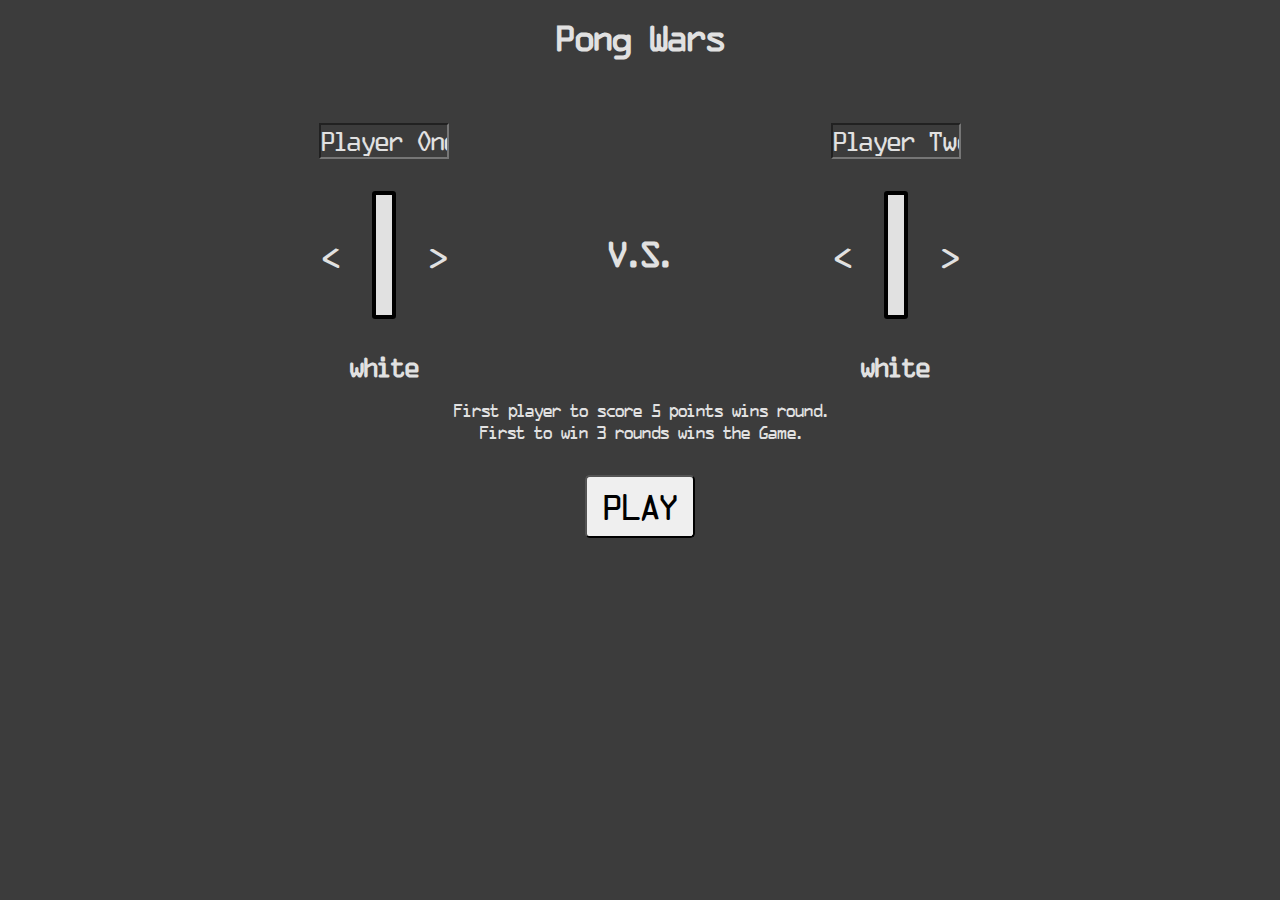
<file: game/index.html>
<!DOCTYPE html>
<html lang="en">
<head>
    <meta charset="UTF-8">
    <meta http-equiv="X-UA-Compatible" content="IE=edge">
    <meta name="viewport" content="width=device-width, initial-scale=1.0">
    <script src="./script.js" defer></script>
    <link rel="stylesheet" href="./style.css">
    <title>Pong Wars</title>
</head>
<body>
    <!-- overlayed menu -->
     <div class="start-menu-container">
        <h1 id="title-text">Pong Wars</h1>
        
        <section class="menu-section">
            <!--  left menu section --->
            <div class="menu left">
                <input id="username-one" type="text" placeholder="Player One" size="10">
                <div class="paddle-customization">
                    <p class="change previous-left"><</p>
                    <div class="paddle-color" id="left-paddle-color"></div>
                    <p class="change next-left">></p></p>
                </div>
                <h2 class="color-name" id="player-one-color">white</h2>
            </div>
            <!--  middle menu section --->
            <div class="menu middle">
                <h2>V.S.</h2>
            </div>
            <!--  right menu section --->
            <div class="menu right">
                <input id="username-two" type="text" placeholder="Player Two" size="10">
                <div class="paddle-customization">
                    <p class="change previous-right"><</p>
                    <div class="paddle-color" id="right-paddle-color"></div>
                    <p class="change next-right">></p></p>
                </div>
                <h2 class="color-name" id="player-two-color">white</h2>
            </div>
        </section>
        <p>First player to score 5 points wins round.</p>
        <p>First to win 3 rounds wins the Game.</p>
        <button id="play-btn">PLAY</button>
     </div>
     <!-- Game section -->
     <div class="game-container">
         <h2 class="announcement-text">LOL</h2>
         <p class="info">Press "Space" to start.</p>
         <div class="top-bar">
            <div class="score">
                <p class="player-one-name">Player One:</p>
                <h2 class="player-one-score">0</h2>
            </div>
            <div class="score">
                <p class="player-two-name">Player Two:</p>
                <h2 class="player-two-score">0</h2>
            </div>
         </div>
         <div class="game">
             <div class="separation-line"></div>
             <div class="left-paddle"></div>
             <div class="surprise-box"><p>?</p></div>
             <div class="ball"></div>
             <div class="ball-trail"></div>
             <div class="right-paddle"></div>
         </div>
         <div class="bottom-bar">
            
         </div>
     </div>
     <!-- Game End Screen -->
     <div class="end-game-screen">
        <h2>Winner!</h2>
        <div class="paddle-color winner"></div>
        <p class="winner-name"></p>
        <p class="hits"></p>
        <button id="back">EXIT TO MENU</button>
     </div>
</body>
</html>
</file>
<file: game/style.css>
@font-face {
    font-family: 'arc-o';
    src: url('../assets/OCR-A\ Regular.ttf') format('truetype');
  }


* {
    margin: 0;
    padding: 0;
    box-sizing: border-box;
}

body {
    font-family: 'arc-o', sans-serif;
    color: rgb(225, 225, 225);
    position: relative;
}

/* start menu page */

.start-menu-container {
    background-color: rgb(60, 60, 60);
    height: 100vh;
    width: 100vw;
    display: flex;
    flex-direction: column;
    padding: 1rem;
    overflow: hidden;
    box-shadow: 0 0 2rem black;
    z-index: 10;
    position: absolute;
    text-align: center;
}

#title-text {
    text-align: center;
    color: rgb(225, 225, 225);
}

.menu-section {
    display:flex;
    justify-content: space-around;
    margin: 0 auto;
    padding-top: 4rem;
    height: max-content;
    width: 100%;
    max-width: 800px;
    padding-bottom: 1rem;
}

.menu input {
    text-align: center;
    font-size: 1.5rem;
    font-family: 'arc-o', sans-serif;
    background-color: transparent;
    color: rgb(225, 225, 225);
    margin-bottom: 2rem;
}

::placeholder {
    opacity: 1;
    color: rgb(225, 225, 225);
}

.paddle-customization {
    display: flex;
    align-items: center;
    justify-content: center;
    margin-bottom: 2rem;
}

.paddle-color {
    width: 1.5rem;
    height: 8rem;
    background-color:rgb(225, 225, 225);
    border-radius: 0.2rem;
    border: 4px solid black;
    margin: 0 2rem;
}

.change {
    font-size: 2rem;
    transition: all 300ms;
}

.change:hover {
    cursor: pointer;
    transform: scale(1.2);
}

.change:active {
    transform: scale(0.8);
}

.color-name {
    text-align: center;
}

.middle {
    align-self: center;
    text-align: center;
}

.middle h2 {
    font-size: 2rem;
}

#play-btn {
    margin-top: 2rem;
    width:max-content;
    align-self: center;
    padding: 0.5rem 1rem;
    font-family: 'arc-o', sans-serif;
    font-size: 2rem;
    border-radius: 0.3rem;
}

#play-btn:hover {
    cursor: pointer;
}

/* game section */

.game-container {
    height: 100vh;
    width: 100%;
    position: absolute;
    background-color: rgb(60, 60, 60);
    display: grid;
    grid-template-rows: 3rem auto 3rem;
    z-index: 0;
    overflow: hidden;
}

.top-bar {
    background-color: rgb(80, 80, 80);
    display: flex;
    justify-content: space-around;
}

.score {
    display: flex;
    align-items: center;
    gap: 1rem;
}

.score h2 {
    text-shadow: 3px 0 0 black, -3px 0 0 black, 0 3px 0 black, 0 -3px 0 black, 2px 2px black, -2px -2px 0 black, 2px -2px 0 black, -2px 2px 0 black;
}

.game {
    display: flex;
    justify-content: center;
    align-items: center;
    position: relative;
    overflow: hidden;
}

.left-paddle {
    width: 24px;
    height: 128px;
    background-color:rgb(225, 225, 225);
    border-radius: 0.2rem;
    border: 4px solid black;
    position: absolute;
    left: 16px;
}

.ball {
    width: 24px;
    height: 24px;
    background-color:rgb(225, 225, 225);
    border: 4px solid black;
    position: absolute;
    display: flex;
    justify-content: center;
    align-items: center;
}

.ball-trail {
    z-index: -1;
    height: 24px;
    width: 24px;
    background-color: rgb(255, 0, 238);
    box-shadow: 0 0 1rem rgb(255, 0, 238);
    border-radius: 0.2rem;
    position: absolute;
    opacity: 0.5;
    animation: trail 1s linear forwards;
}

@keyframes trail {
    from {
        transform: scale(1);
    }
    to {
        transform: scale(0.1);
    }
}

.surprise-box {
    position: absolute;
    display: none;
    width: 2.5rem;
    height: 2.5rem;
    background-color: aliceblue;
    border-radius: 0.3rem;
    border: 4px solid rgb(35, 35, 35);
    box-shadow: 0 0 1rem rgb(255, 251, 0);
    text-align: center;
    font-size: 1.75rem;
    font-weight: bolder;
    color:rgb(255, 255, 255);
    font-family: Arial, sans-serif;
    animation: seizure 500ms infinite;
}

@keyframes seizure {
    0% {
        background-color: rgb(255, 251, 0);
    }
    20% {
        background-color: rgb(1, 200, 44);
    }
    40% {
        background-color: rgb(0, 119, 204);
    }
    60% {
        background-color: rgb(251, 0, 247);
    }
    80% {
        background-color: rgb(251, 0, 84);
    }
    100% {
        background-color: rgb(251, 192, 0);
    }
}

.right-paddle {
    width: 24px;
    height: 128px;
    background-color:rgb(225, 225, 225);
    border-radius: 0.2rem;
    border: 4px solid black;
    position: absolute;
    right: 16px;
}

.separation-line {
    height: 100%;
    position: absolute;
    border: 3px dashed rgb(95, 95, 95);
    z-index: -2;
}

.bottom-bar {
    background-color: rgb(80, 80, 80);
}

.announcement-text {
    position: absolute;
    align-self: center;
    justify-self: center;
    z-index: 1;
    color: rgb(255, 255, 255);
    text-shadow: 3px 0 0 black, -3px 0 0 black, 0 3px 0 black, 0 -3px 0 black, 2px 2px black, -2px -2px 0 black, 2px -2px 0 black, -2px 2px 0 black;
    font-size: 3rem;
    animation: popIn 1s 1;
    display: none;
}

.info {
    position: absolute;
    align-self: center;
    justify-self: center;
    z-index: 1;
    transform: translateY(4rem);
    animation: info-idle 2s infinite linear;
}

@keyframes info-idle {
    0% {
        transform: translateY(4rem);
    }
    25% {
        transform: translateY(4.1rem);
    }
    50% {
        transform: translateY(4rem);
    }
    75% {
        transform: translateY(3.9rem);
    }
    100% {
        transform: translateY(4rem);
    }
        
}

@keyframes popIn {
    0% {
        transform: scale(0.7);
    }
    60% {
        transform: scale(1.1);
        animation-timing-function: ease-out;
    }
    100% {
        transform: scale(1);
    }
}

.end-game-screen {
    position: absolute;
    z-index: 1;
    width: 100vw;
    height: 100vh;
    background-color: rgb(60, 60, 60);
    display: none;
    flex-direction: column;
    gap: 1rem;
    align-items: center;
    justify-content: center;
    overflow: hidden;
}

.end-game-screen h2 {
    text-shadow: 3px 0 0 black, -3px 0 0 black, 0 3px 0 black, 0 -3px 0 black, 2px 2px black, -2px -2px 0 black, 2px -2px 0 black, -2px 2px 0 black;
    font-size: 3rem;
    animation: popIn 1s;
}

.winner-name {
    font-size: 2rem;
}

#back {
    margin-top: 2rem;
    width:max-content;
    align-self: center;
    padding: 0.5rem 1rem;
    font-family: 'arc-o', sans-serif;
    font-size: 1.2rem;
    border-radius: 0.3rem;
}

#back:hover {
    cursor: pointer;
}
</file>
